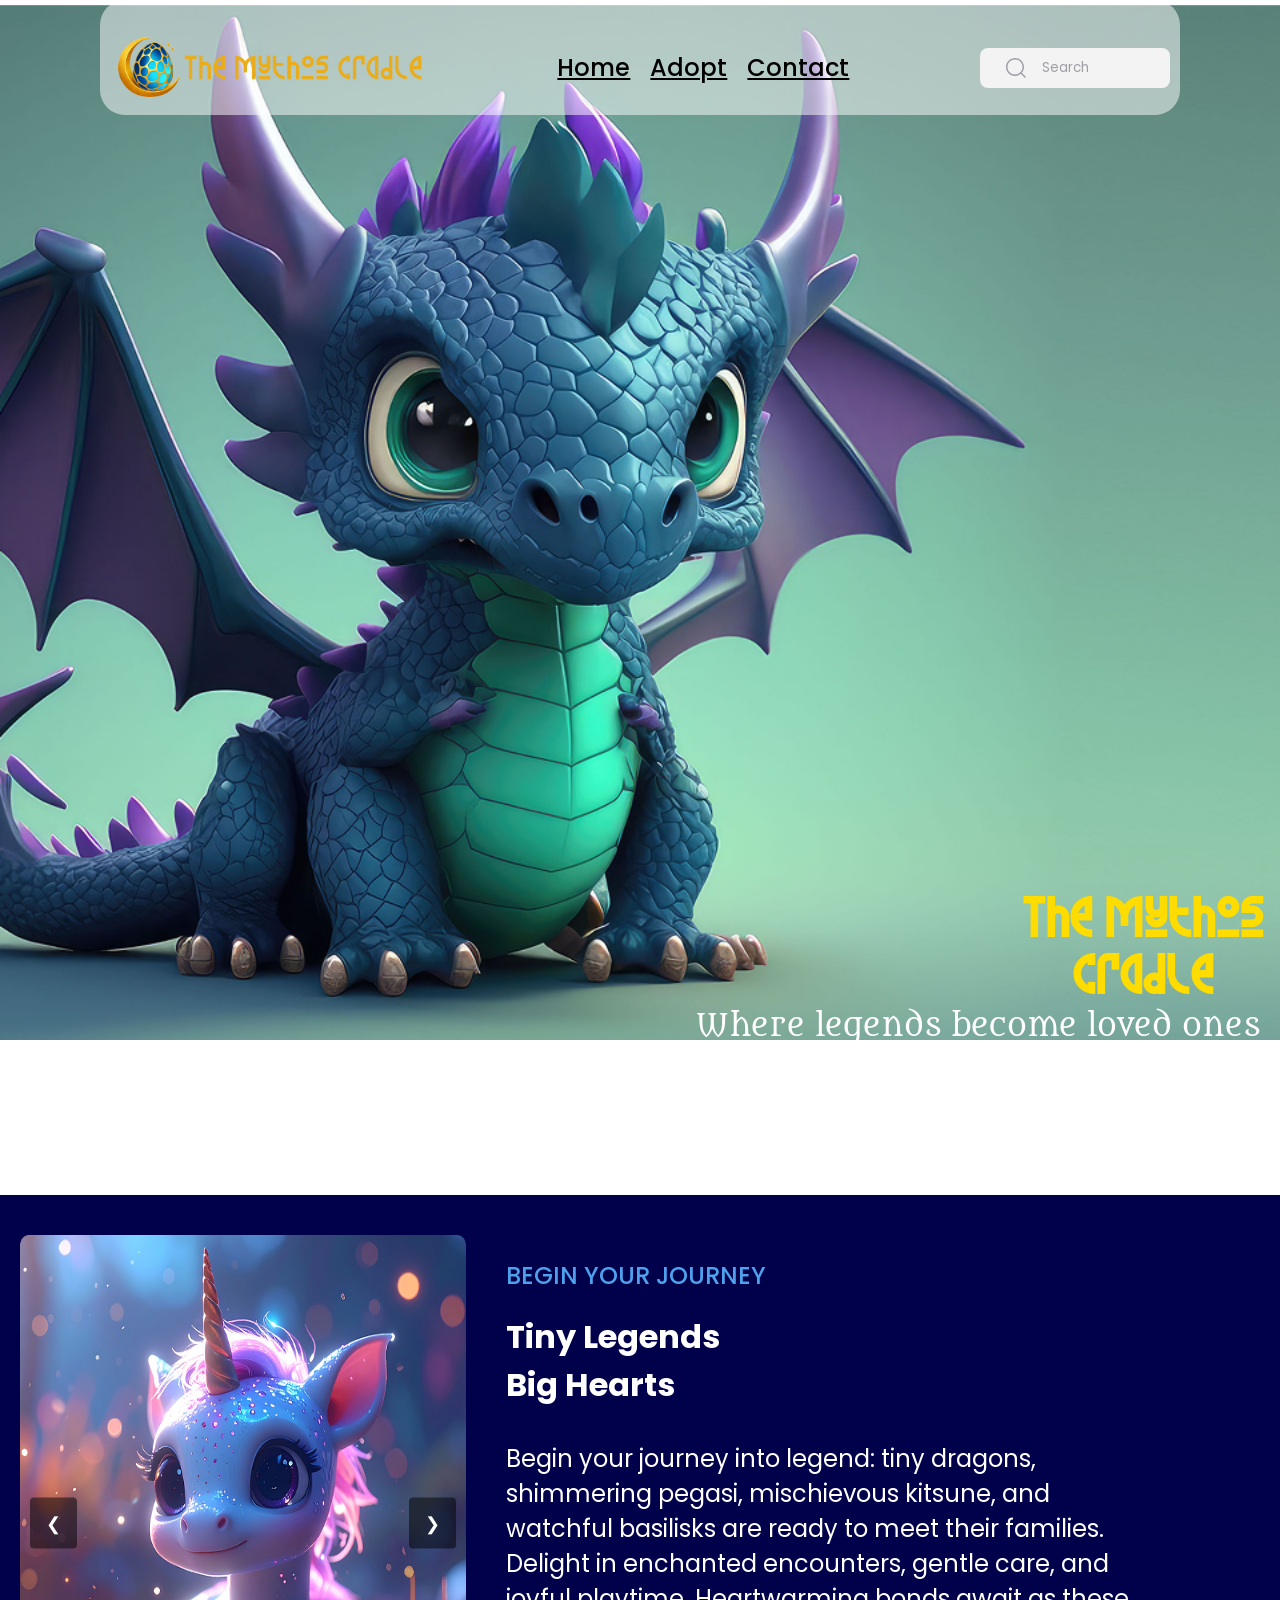
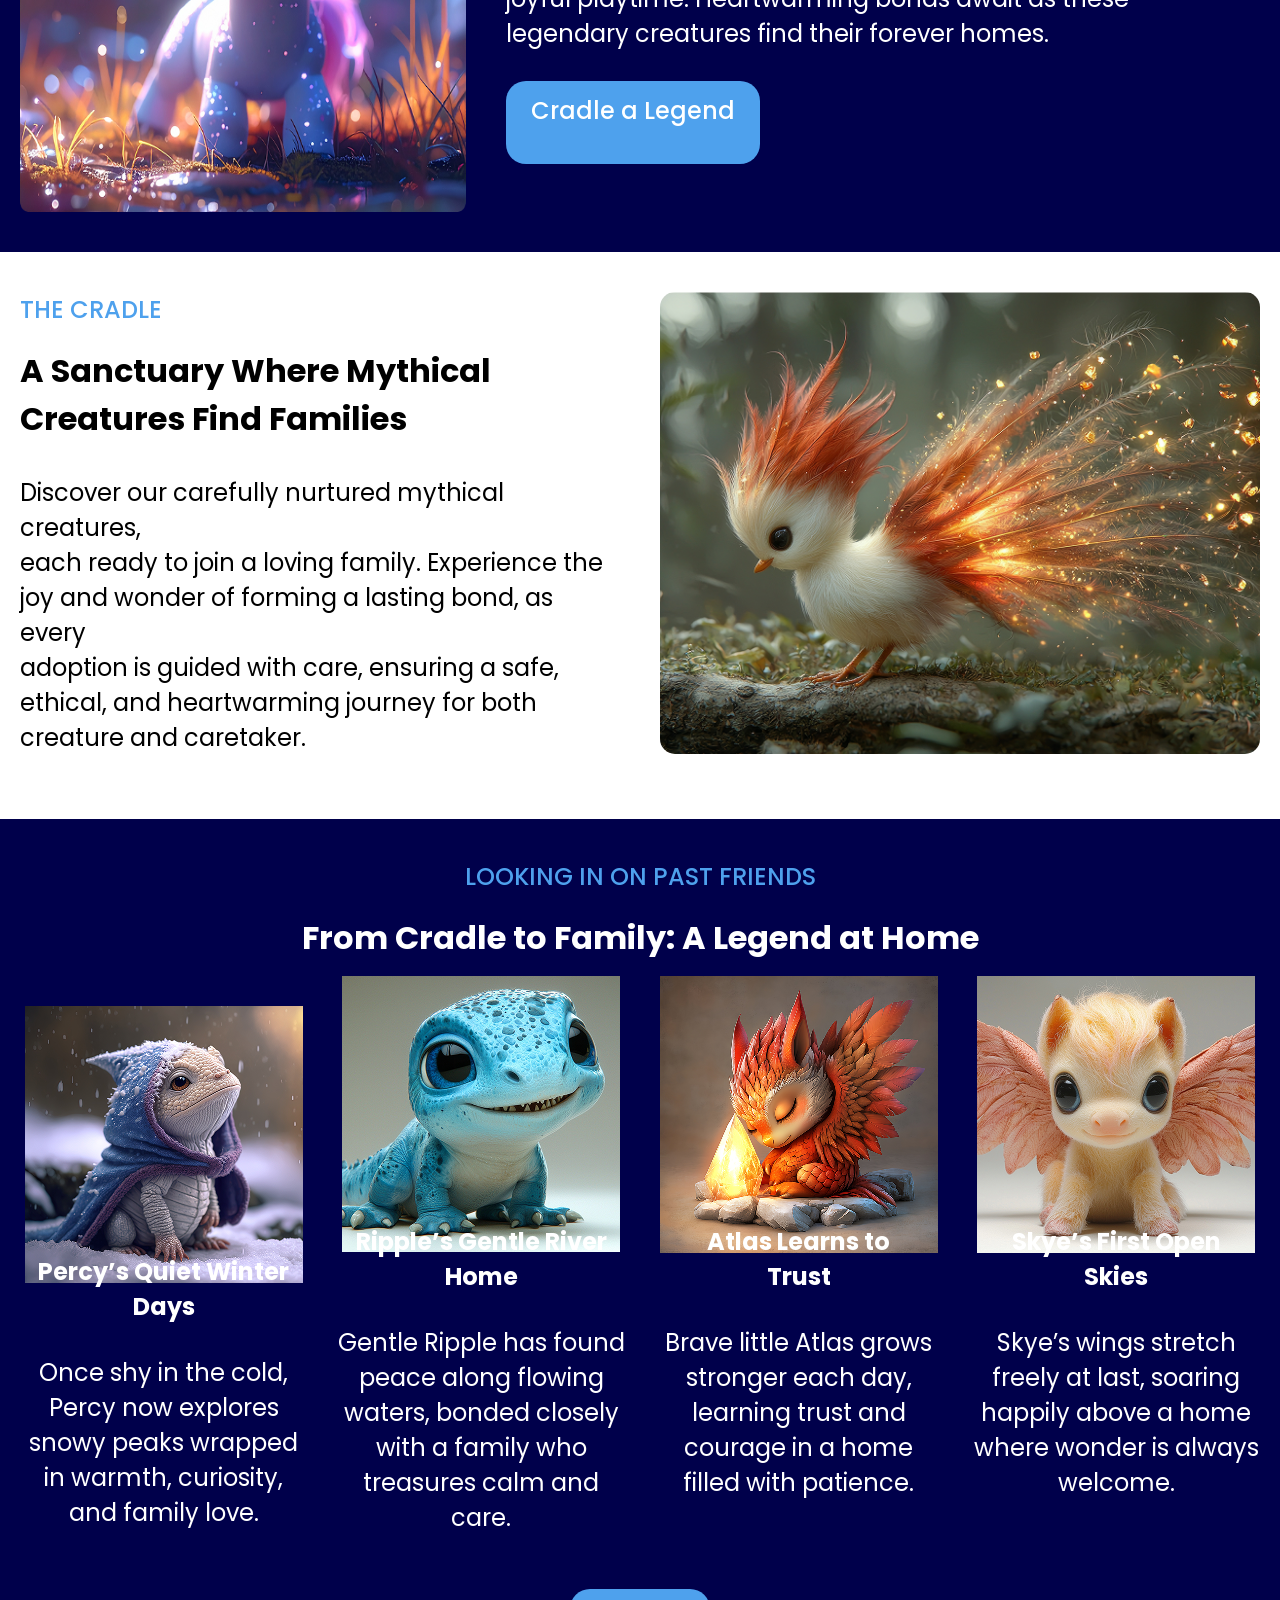
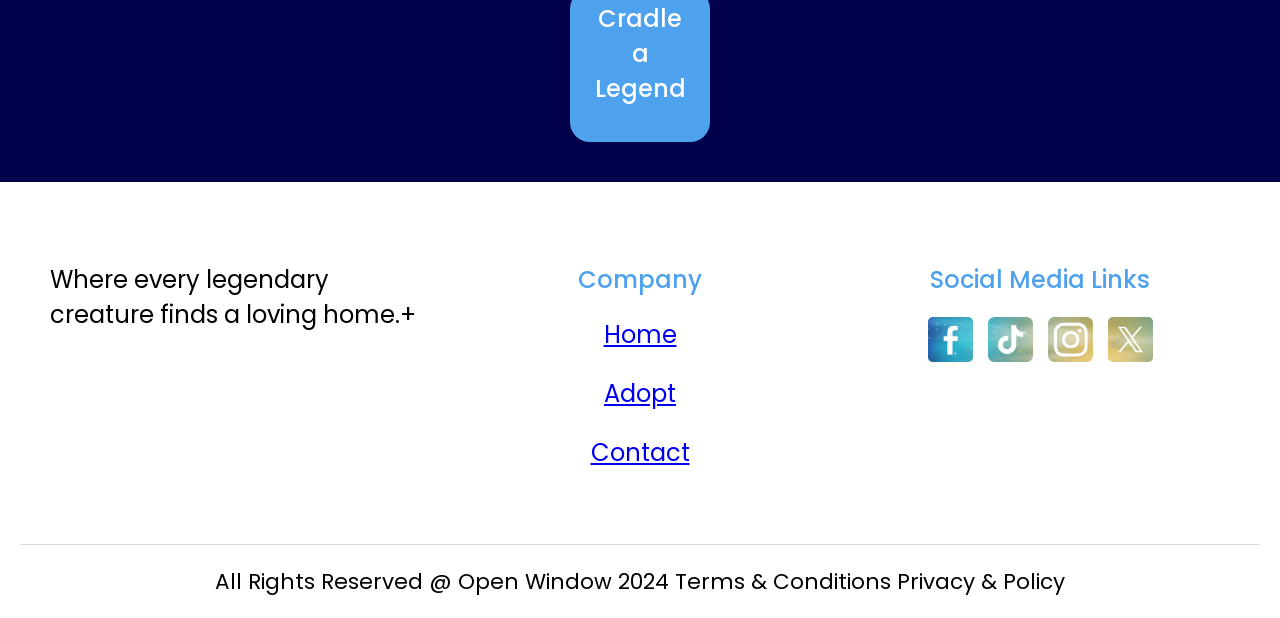
<file: index.html>
<!DOCTYPE html>
<html lang="en">
<head>
    <meta charset="UTF-8">
    <meta http-equiv="X-UA-Compatible" content="IE=edge">
    <meta name="viewport" content="width=device-width, initial-scale=1.0">
    <meta name="keywords" content="template initial setup,html, css, links, futureUse">
    <meta name="author" content=" Calvin Wiid 261004">
    <link rel="preconnect" href="https://fonts.googleapis.com">
    <link rel="preconnect" href="https://fonts.gstatic.com" crossorigin>
    <link href="https://fonts.googleapis.com/css2?family=Metamorphous&family=Montserrat:ital,wght@0,100..900;1,100..900&family=Poppins:ital,wght@0,100..900;1,100..900&display=swap" rel="stylesheet">
    <title>Mythos Cradle</title>
    <link rel="stylesheet" href="css/main.css">
    <script src="js/script.js" defer></script>
</head>
<body class="home">

<nav class="navbar">
    <div class="logo">
        <img src="../assest/img/logo.png" alt="Mythos Cradle Logo">
    </div>

    <div class="navLinks">
        <a href="#">Home</a> 
        <a href="../pages/adopt.html">Adopt</a> 
        <a href="../pages/contact.html">Contact</a> 
    </div>

<div class="searchInput">
  <svg class="icon" aria-hidden="true" viewBox="0 0 24 24"><g><path d="M21.53 20.47l-3.66-3.66C19.195 15.24 20 13.214 20 11c0-4.97-4.03-9-9-9s-9 4.03-9 9 4.03 9 9 9c2.215 0 4.24-.804 5.808-2.13l3.66 3.66c.147.146.34.22.53.22s.385-.073.53-.22c.295-.293.295-.767.002-1.06zM3.5 11c0-4.135 3.365-7.5 7.5-7.5s7.5 3.365 7.5 7.5-3.365 7.5-7.5 7.5-7.5-3.365-7.5-7.5z"></path></g></svg>
  <input placeholder="Search" type="search" class="input">
  </div>

</nav>

<section class="hero">
    <h1>The Mythos <br> Cradle</h1>
    <p class="hero-subtitle">Where legends become loved ones</p>
</section>

<section class="intro-container">
    <div class="intro-text">
        <h2>BEGIN YOUR JOURNEY</h2>
        <h3>Tiny Legends <br> Big Hearts</h3>
        <p>
            Begin your journey into legend: tiny dragons, <br>
            shimmering pegasi, mischievous kitsune, and <br>
            watchful basilisks are ready to meet their families. <br>
            Delight in enchanted encounters, gentle care, and <br>
            joyful playtime. Heartwarming bonds await as these <br>
            legendary creatures find their forever homes. <br>
        <div class="cta1">
        <p>Cradle a Legend</p>
    </div>
        </p>
    </div>

<div class="slider-container">
    <div class="intro-image" id="sliderTrack2">
        <img src="../assest/img/imageSlider1.png" alt="Slide 1">
        <img src="../assest/img/adopt6.png" alt="Slide 2">
        <img src="../assest/img/adopt5.png" alt="Slide 3">
        <img src="../assest/img/adopt4.png" alt="Slide 4">
    </div>

    <button type="button" class="slider-btn prev-btn" id="prevSlideBtn2">&#10094;</button>
    <button type="button" class="slider-btn next-btn" id="nextSlideBtn2">&#10095;</button>
</div>


</section>

<section class="section3"> 
    <div class="section3-image">
        <img src="../assest/img/homeImg1.png">
    </div>

    <div class="section3-text">
        <h2>THE CRADLE</h2>
        <h3>A Sanctuary Where Mythical Creatures Find Families</h3>

        <p>
            Discover our carefully nurtured mythical creatures,<br>
            each ready to join a loving family. Experience the <br>
            joy and wonder of forming a lasting bond, as every <br>
            adoption is guided with care, ensuring a safe, <br>
            ethical, and heartwarming journey for both <br>
            creature and caretaker. <br>
        </p>
    </div>
</section>


<section class="section4">  
   <div class ="headings">
    <h2>LOOKING IN ON PAST FRIENDS</h2>
    <h3>From Cradle to Family: A Legend at Home</h3>
</div>
    <div class="stories">

        <div class="story1">
            <h4>Percy’s Quiet Winter<br> Days</h4>
            <p>
                Once shy in the cold, Percy now explores snowy peaks wrapped in warmth, curiosity, and family love.
            </p>
        </div>

        <div class="story2">
            <h4>Ripple’s Gentle River<br>Home</h4>
            <p>
                Gentle Ripple has found peace along flowing waters, bonded closely with a family who treasures calm and care.
            </p>
        </div>

        <div class="story3">
            <h4>Atlas Learns to<br> Trust</h4>
            <p>
                Brave little Atlas grows stronger each day, learning trust and courage in a home filled with patience.
            </p>
        </div>

        <div class="story4">
            <h4>Skye’s First Open<br> Skies</h4>
            <p>
                Skye’s wings stretch freely at last, soaring happily above a home where wonder is always welcome.
            </p>
        </div>

    </div>

    <div class="cta2">
        <p>Cradle a Legend</p>
    </div>

</section>
</body>
<footer class="footer">
    <div class="footer-container">
        <section class="footerC1">
            <p>Where every legendary creature finds a loving home.+</p>
        </section>

        <section class="footerC2">
            <h2>Company</h2>
                 <p>   <a href="#">Home</a> </p>
        <p><a href="../pages/adopt.html">Adopt</a> </p>
       <p> <a href="../pages/contact.html">Contact</a> </p>
        </section>

        <section class="footerC3">
            <h2>Social Media Links</h2>
            <div class="social-icons">
                <a href="https://www.google.com/url?sa=t&rct=j&q=&esrc=s&source=web&cd=&cad=rja&uact=8&ved=2ahUKEwj7zLjixsCTAxUtV0EAHUNqKuQQFnoECB8QAQ&url=https%3A%2F%2Fwww.facebook.com%2Ftheopenwindow%2F&usg=AOvVaw3ZHX65EgNZG8uGq1_rlSpH&opi=89978449"><img src="../assest/img/sm1.png" alt="Facebook"></a>
                <a href="https://www.google.com/url?sa=t&rct=j&q=&esrc=s&source=web&cd=&cad=rja&uact=8&ved=2ahUKEwjxtYHWxsCTAxW4Z0EAHVcXC6QQFnoECBsQAQ&url=https%3A%2F%2Fwww.tiktok.com%2F%40open_window_&usg=AOvVaw04WBbBKV92H73q1R-Ymcsw&opi=89978449"><img src="../assest/img/sm2.png" alt="tiktok"></a>
                <a href="https://www.google.com/url?sa=t&rct=j&q=&esrc=s&source=web&cd=&cad=rja&uact=8&ved=2ahUKEwiv_aTrxsCTAxUVd0EAHdnHGK4QFnoECBcQAQ&url=https%3A%2F%2Fwww.instagram.com%2Fopenwindowinstitute%2F&usg=AOvVaw0XGSce28WkagAluR6TRkfs&opi=89978449"><img src="../assest/img/sm3.png" alt="instagram"></a>
                <a href="https://www.google.com/url?sa=t&rct=j&q=&esrc=s&source=web&cd=&cad=rja&uact=8&ved=2ahUKEwiHj5PzxsCTAxUAWEEAHVlCDFMQFnoECBwQAQ&url=https%3A%2F%2Fx.com%2Fopen_window_&usg=AOvVaw194czKv9iVuaEPunbYTTrq&opi=89978449"><img src="../assest/img/sm4.png" alt="x"></a>
            </div>
        </section>
    </div>

    <div class="footer-bottom">
        <p>All Rights Reserved @ Open Window 2024
        Terms & Conditions
        Privacy & Policy</p>
    </div>
</footer>


</html>
</file>
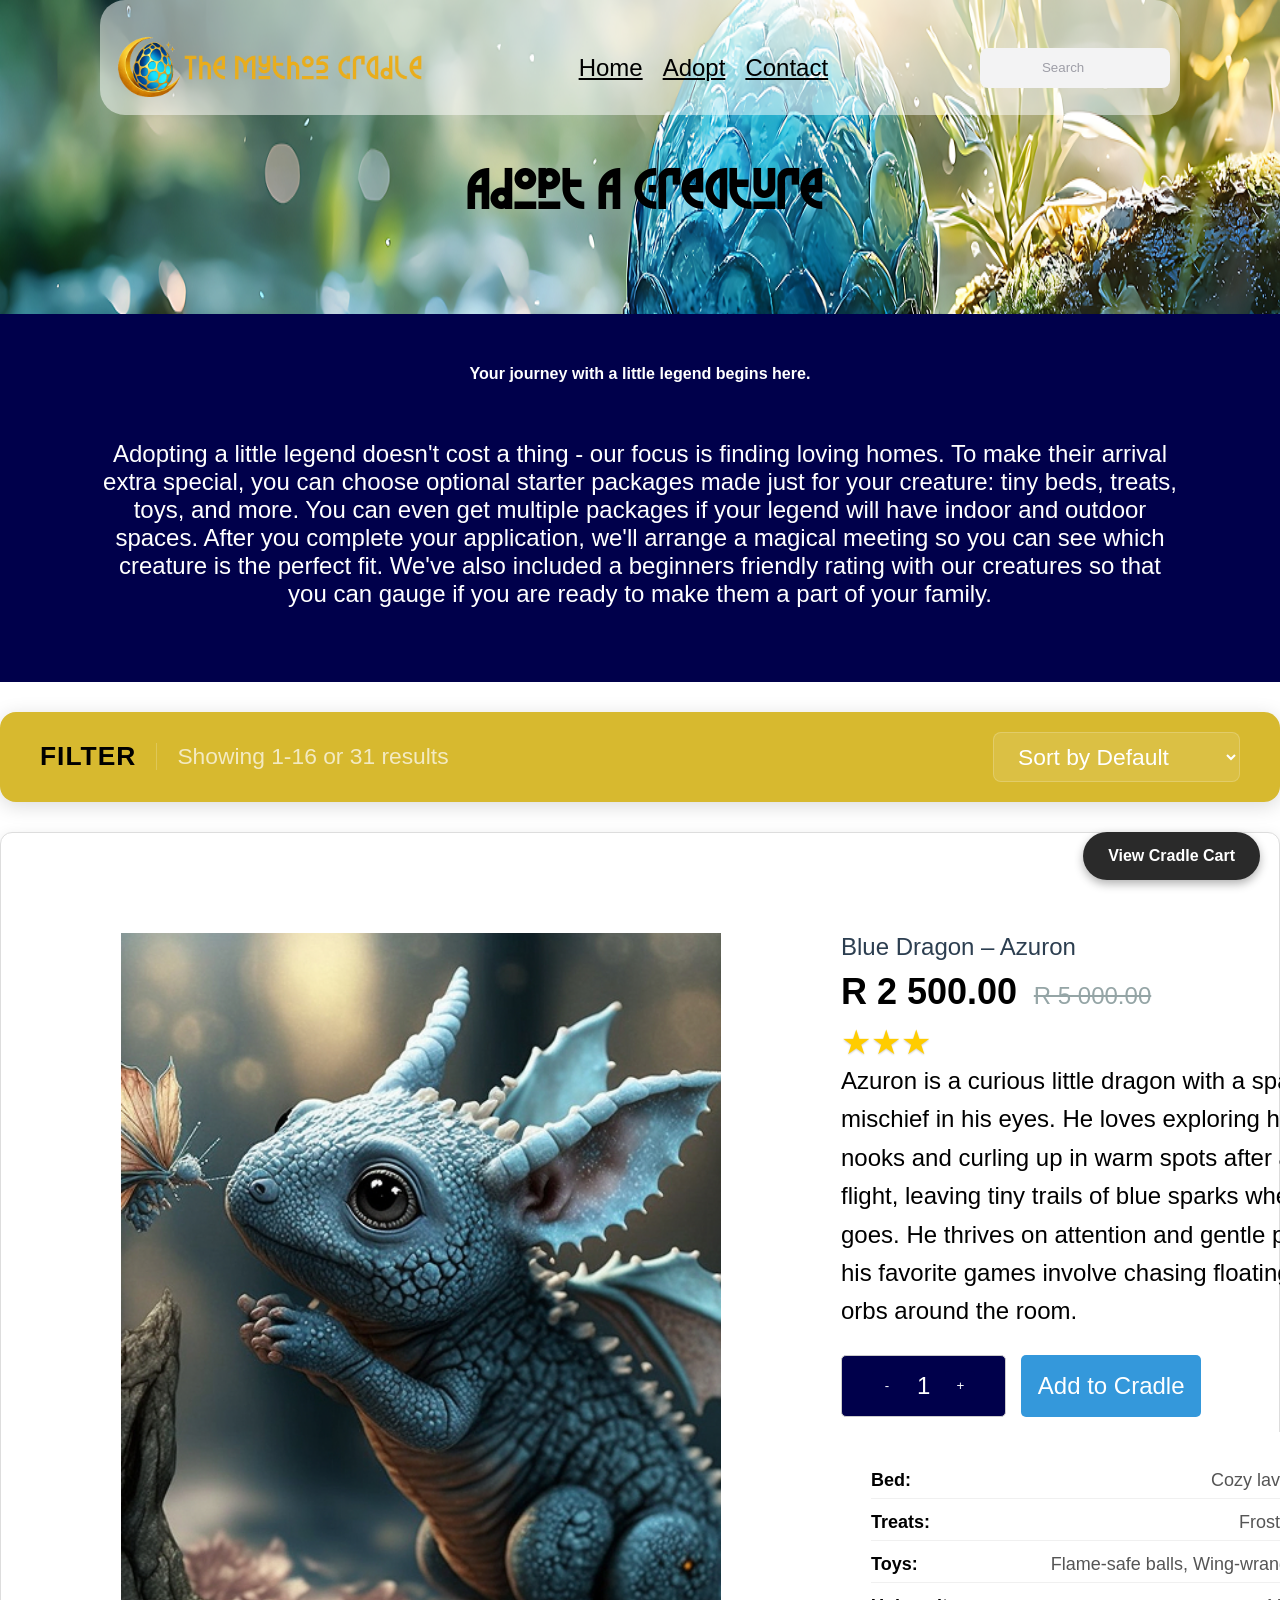
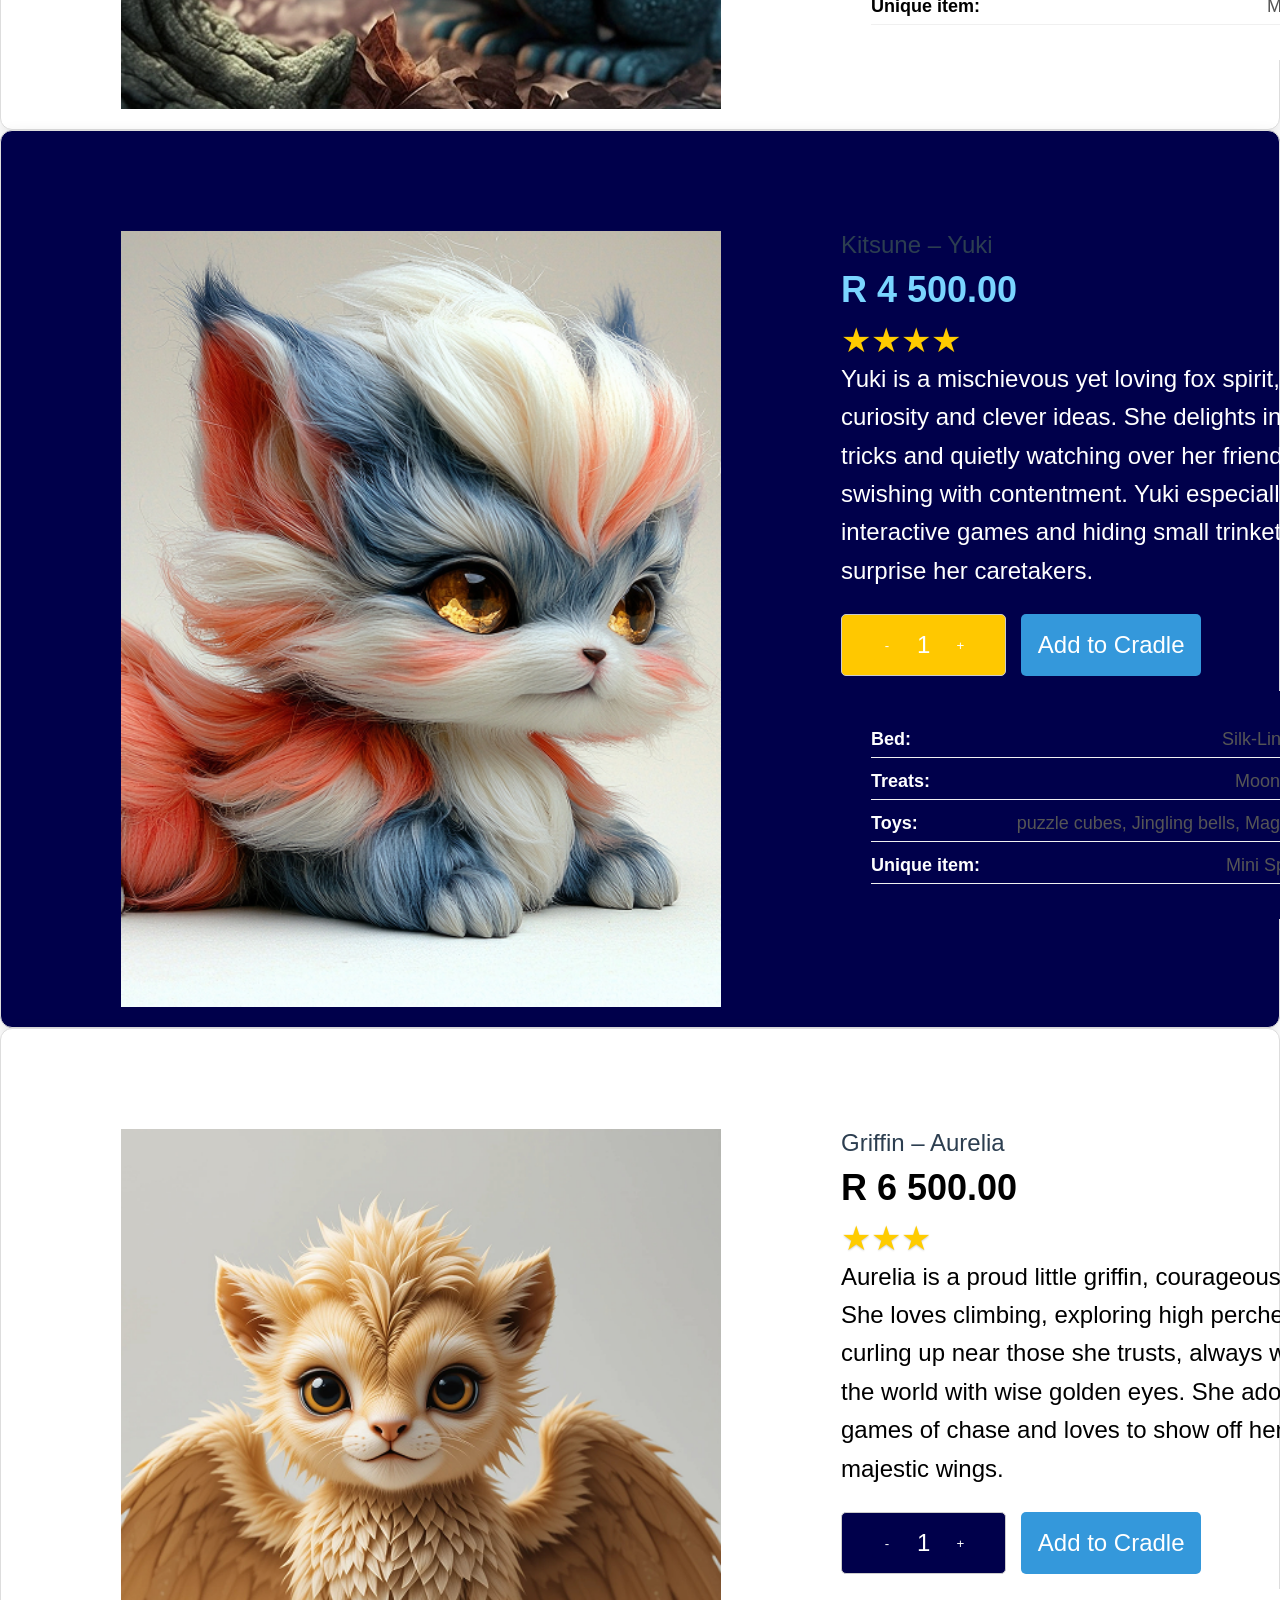
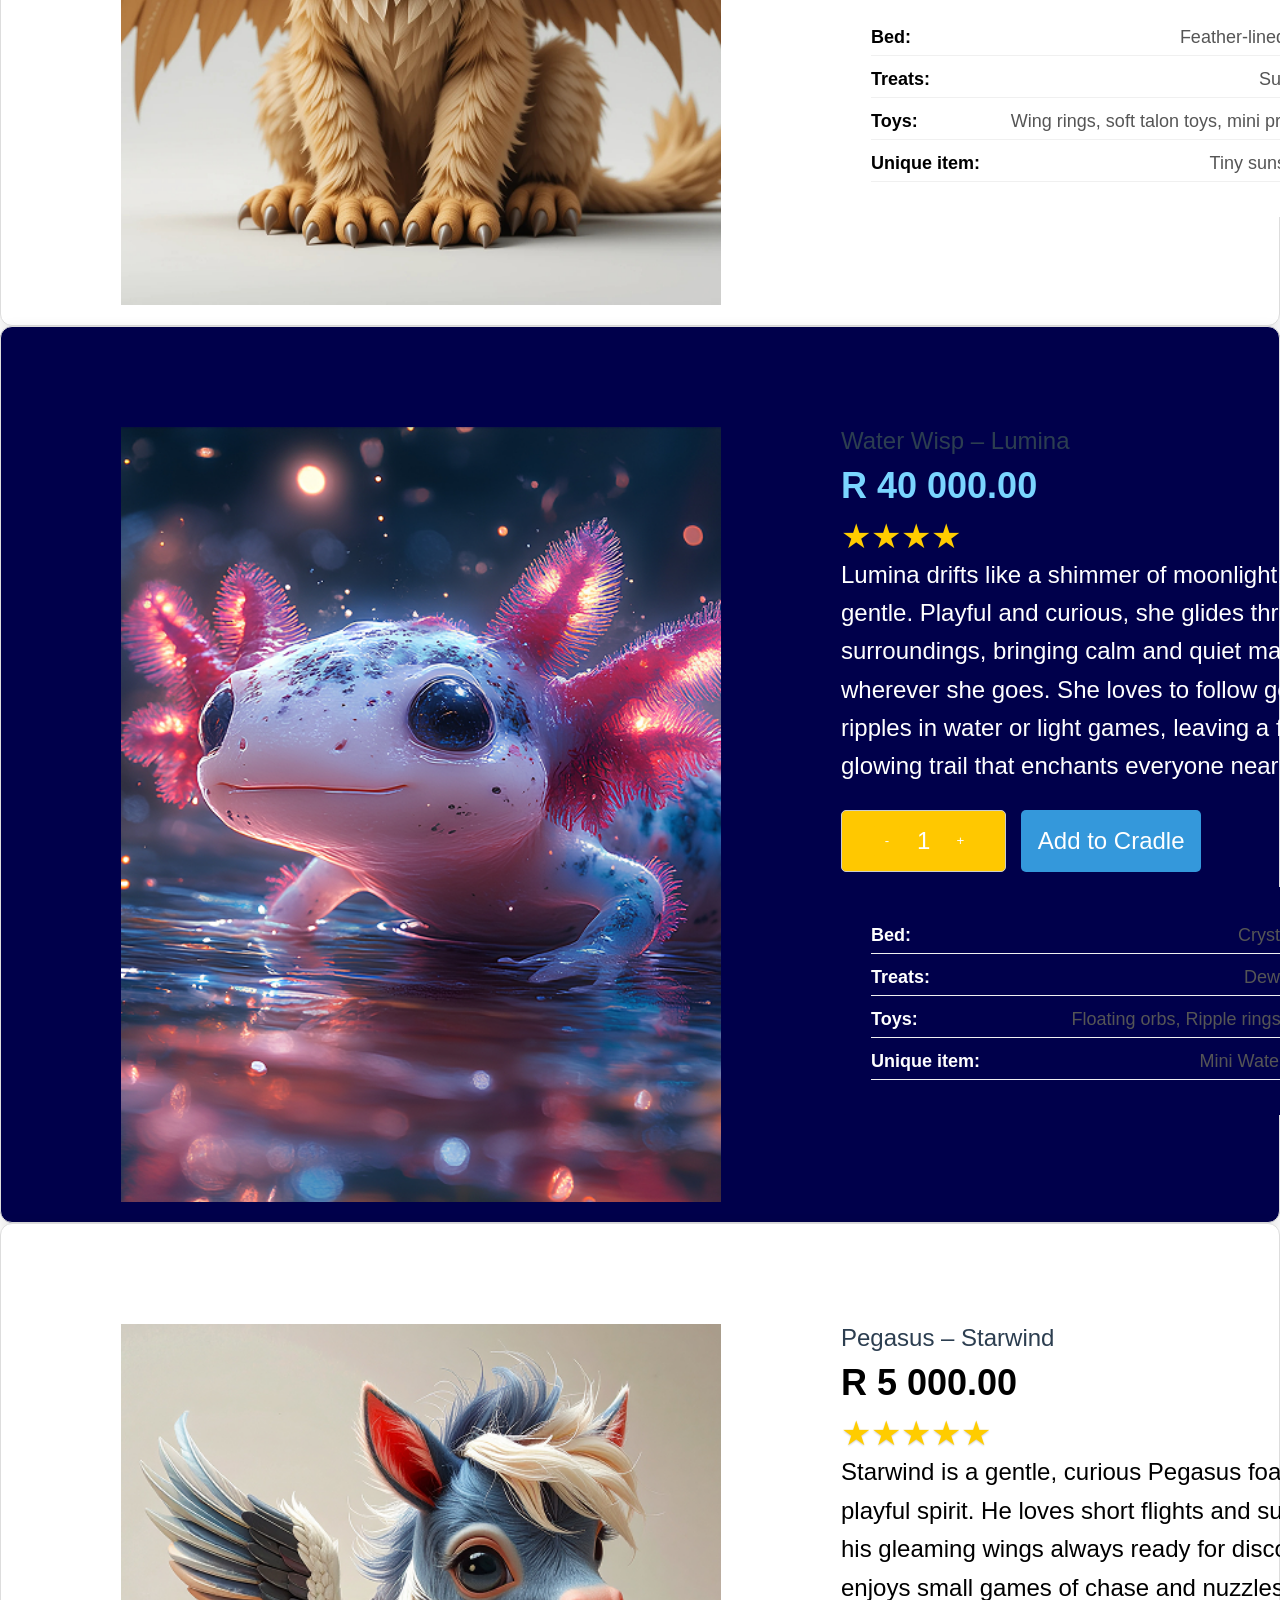
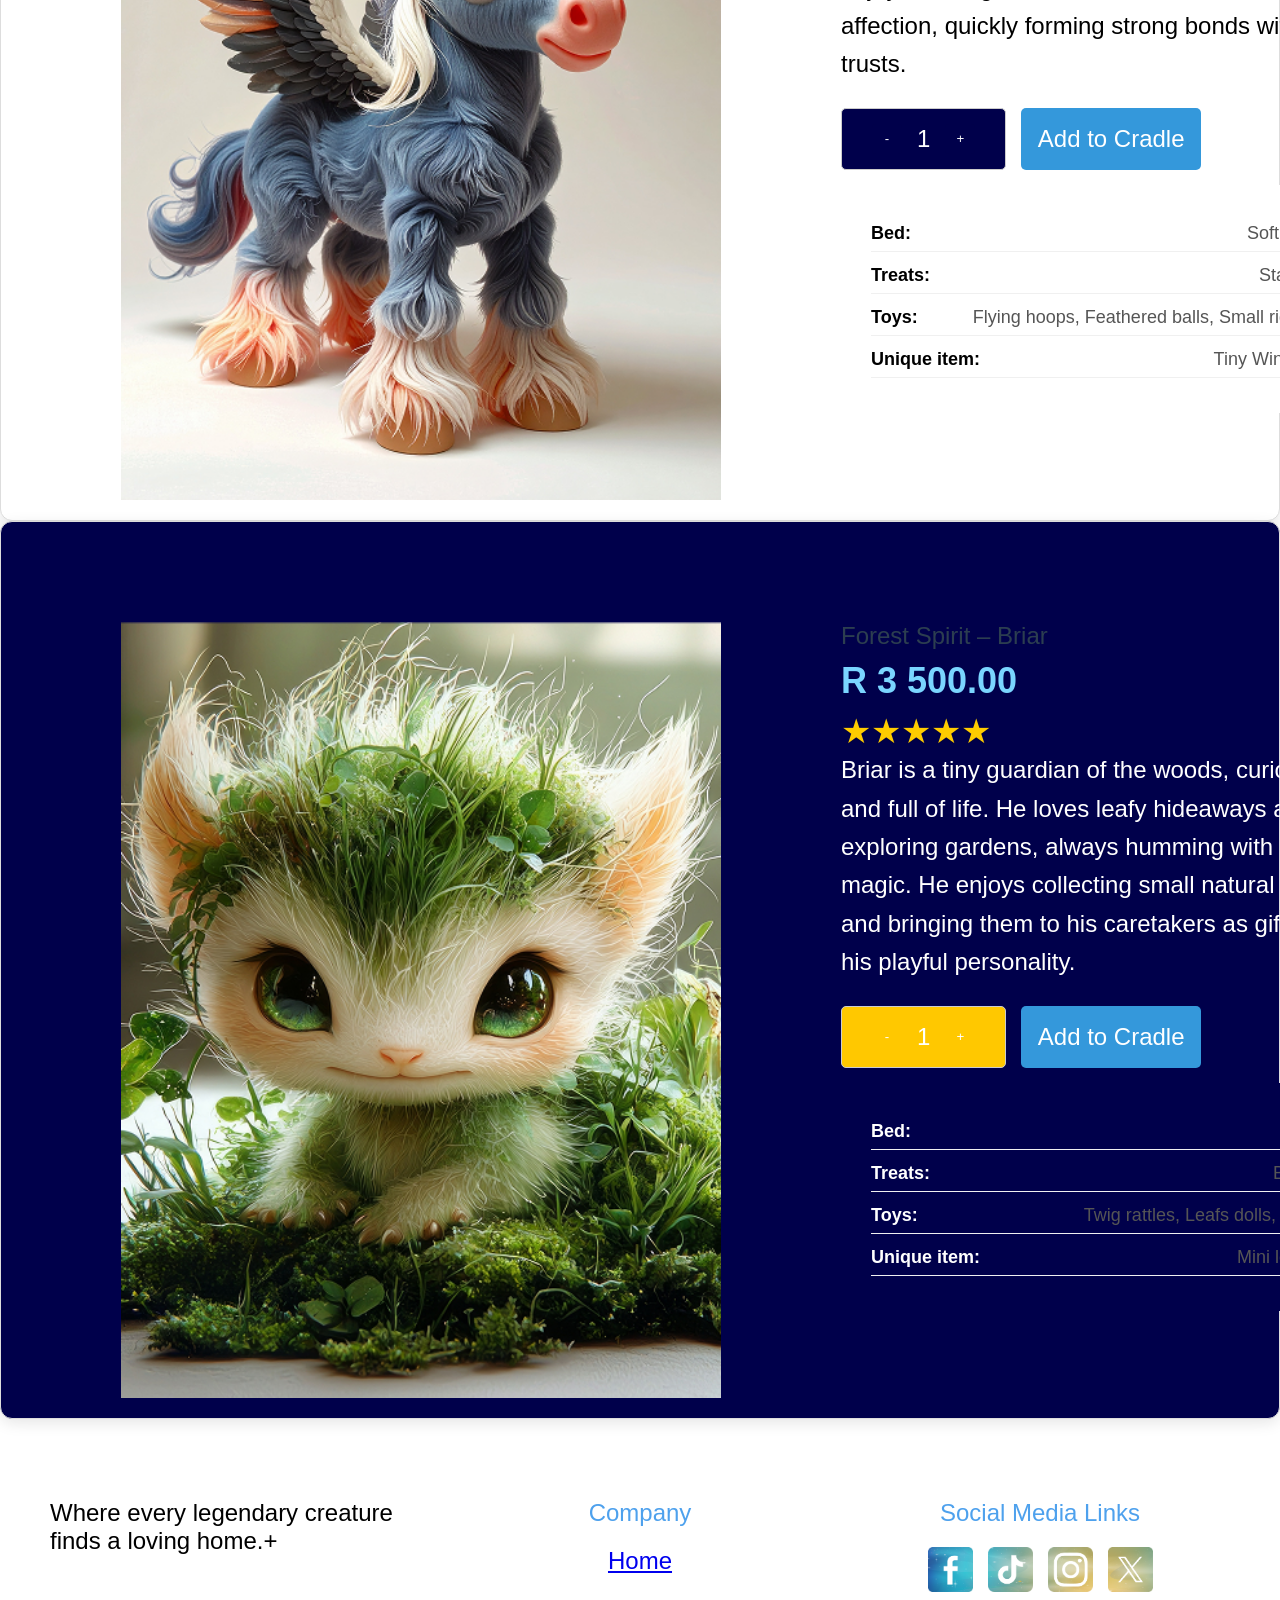
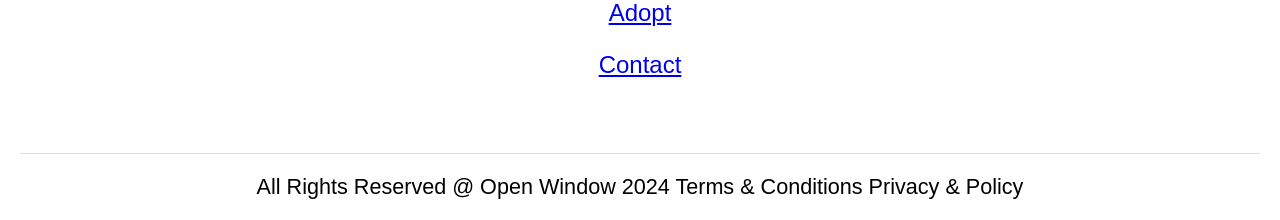
<file: pages/adopt.html>
<!DOCTYPE html>
<html lang="en">
<head>
    <meta charset="UTF-8">
    <meta http-equiv="X-UA-Compatible" content="IE=edge">
    <meta name="viewport" content="width=device-width, initial-scale=1.0">
    <meta name="keywords" content="template initial setup,html, css, links, futureUse">
    <meta name="author" content=" Calvin Wiid 261004">
    <title>Adopt - Mythos Cradle</title>
    <link rel="stylesheet" href="../css/main.css">
    <script src="../js/script.js" defer></script>
</head>
<div class="filter-left"> 
</div>


<!DOCTYPE html>
<html lang="en">
<head>
    <meta charset="UTF-8">
    <title>Adopt a Creature - Mythos Cradle</title>
</head>

<body class="adopt">

<nav class="navbar">
    <div class="logo">
        <img src="../assest/img/logo.png" alt="Mythos Cradle Logo">
    </div>

    <div class="navLinks">
        <a href="/index.html">Home</a> 
        <a href="#">Adopt</a> 
        <a href="/pages/contact.html">Contact</a> 
    </div>
    <div class="searchInput">
        <input placeholder="Search" type="search" class="input">
    </div> 
</nav>

<section class="adoptHero">
    <h1>Adopt A creature</h1>
</section>

<section class="adoptIntro">
    <h6>Your journey with a little legend begins here.</h6>
    <p>Adopting a little legend doesn't cost a thing - our focus is finding loving homes. To make their arrival extra special, you can choose optional starter packages made just for your creature: tiny beds, treats, toys, and more. You can even get multiple packages if your legend will have indoor and outdoor spaces. After you complete your application, we'll arrange a magical meeting so you can see which creature is the perfect fit. We've also included a beginners friendly rating with our creatures so that you can gauge if you are ready to make them a part of your family.</p>
</section>
            
<header class="filter-bar">
    <div class="filter-left"> 
        <p>Filter</p>
        <p>Showing 1-16 or 31 results</p>
    </div>
    <div class="filter-right">
        <select class="sort-select">
            <option>Sort by Default</option> 
            <option>Price: Low to High</option>
            <option>Price: High to Low</option>
        </select>
    </div>
</header>

<section class="productCard1">
    <div class="card-body">
        <div class="image-section">
            <img src="../assest/img/adopt1.png" alt="Azuron the Blue Dragon">
        </div>

        <div class="details-section">
            <div class="card-header">
                <h2>Blue Dragon – Azuron</h2>
                <div class="price-container">
                    <span class="currentPrice1">R 2 500.00</span>
                    <span class="old-price">R 5 000.00</span>
                </div>
                <div class="rating-stars">★★★</div>
            </div>

            <p class="description">
                Azuron is a curious little dragon with a spark of mischief in his eyes. He loves exploring hidden nooks and curling up in warm spots after a playful flight, leaving tiny trails of blue sparks wherever he goes. He thrives on attention and gentle play, and his favorite games involve chasing floating spark orbs around the room.
            </p>

            <div class="purchase-actions">
                <div class="quantitySelector1">
                    <button>-</button>
                    <span>1</span>
                    <button>+</button>
                </div>

                <button class="add-to-cradle">Add to Cradle</button>
            </div>

            <div class="specTable1">
                <div class="spec-row">
                    <span class="spec-label">Bed:</span>
                    <span class="spec-value">Cozy lava-foam bed</span>
                </div>
                <div class="spec-row">
                    <span class="spec-label">Treats:</span>
                    <span class="spec-value">Frostberry treats</span>
                </div>
                <div class="spec-row">
                    <span class="spec-label">Toys:</span>
                    <span class="spec-value">Flame-safe balls, Wing-wrangling hoops</span>
                </div>
                <div class="spec-row">
                    <span class="spec-label">Unique item:</span>
                    <span class="spec-value">Mini Fire Orb</span>
                </div>
            </div>
        </div>
    </div>
</section>

<section class="productCard2">
    <div class="card-body">
        <div class="image-section">
            <img src="../assest/img/adopt2.png" alt="Kitsune">
        </div>

        <div class="details-section">
            <div class="card-header">
                <h2>Kitsune – Yuki</h2>
                <div class="price-container">
                    <span class="currentPrice2">R 4 500.00</span>
                </div>
                <div class="rating-stars">★★★★</div>
            </div>

            <p class="description">
                Yuki is a mischievous yet loving fox spirit, full of curiosity and clever ideas. She delights in playful tricks and quietly watching over her friends, her tails swishing with contentment. Yuki especially enjoys interactive games and hiding small trinkets to surprise her caretakers.
            </p>

            <div class="purchase-actions">
                <div class="quantitySelector2">
                    <button>-</button>
                    <span>1</span>
                    <button>+</button>
                </div>

                <button class="add-to-cradle">Add to Cradle</button>
            </div>

            <div class="specTable2">
                <div class="spec-row">
                    <span class="spec-label">Bed:</span>
                    <span class="spec-value">Silk-Lined den bed</span>
                </div>
                <div class="spec-row">
                    <span class="spec-label">Treats:</span>
                    <span class="spec-value">Moonfruit snacks</span>
                </div>
                <div class="spec-row">
                    <span class="spec-label">Toys:</span>
                    <span class="spec-value">puzzle cubes, Jingling bells, Magical ribbons</span>
                </div>
                <div class="spec-row">
                    <span class="spec-label">Unique item:</span>
                    <span class="spec-value">Mini Spirit Lantern</span>
                </div>
            </div>
        </div>
    </div>
</section>

<section class="productCard1">
    <div class="card-body">
        <div class="image-section">
            <img src="../assest/img/adopt3.png" alt="Griffin">
        </div>

        <div class="details-section">
            <div class="card-header">
                <h2>Griffin – Aurelia</h2>
                <div class="price-container">
                    <span class="currentPrice1">R 6 500.00</span>
                </div>
                <div class="rating-stars">★★★</div>
            </div>

            <p class="description">
                Aurelia is a proud little griffin, courageous yet gentle. She loves climbing, exploring high perches, and curling up near those she trusts, always watching the world with wise golden eyes. She adores gentle games of chase and loves to show off her tiny but majestic wings.
            </p>

            <div class="purchase-actions">
                <div class="quantitySelector1">
                    <button>-</button>
                    <span>1</span>
                    <button>+</button>
                </div>

                <button class="add-to-cradle">Add to Cradle</button>
            </div>

            <div class="specTable1">
                <div class="spec-row">
                    <span class="spec-label">Bed:</span>
                    <span class="spec-value">Feather-lined perch bed</span>
                </div>
                <div class="spec-row">
                    <span class="spec-label">Treats:</span>
                    <span class="spec-value">Sunfruit treats</span>
                </div>
                <div class="spec-row">
                    <span class="spec-label">Toys:</span>
                    <span class="spec-value">Wing rings, soft talon toys, mini prey plushies</span>
                </div>
                <div class="spec-row">
                    <span class="spec-label">Unique item:</span>
                    <span class="spec-value">Tiny sunstone perch</span>
                </div>
            </div>
        </div>
    </div>
</section>

<section class="productCard2">
    <div class="card-body">
        <div class="image-section">
            <img src="../assest/img/adopt4.png" alt="Water Wisp">
        </div>

        <div class="details-section">
            <div class="card-header">
                <h2>Water Wisp – Lumina</h2>
                <div class="price-container">
                    <span class="currentPrice2">R 40 000.00</span>
                </div>
                <div class="rating-stars">★★★★</div>
            </div>

            <p class="description">
                Lumina drifts like a shimmer of moonlight, soft and gentle. Playful and curious, she glides through her surroundings, bringing calm and quiet magic wherever she goes. She loves to follow gentle ripples in water or light games, leaving a faint glowing trail that enchants everyone nearby. 
            </p>

            <div class="purchase-actions">
                <div class="quantitySelector2">
                    <button>-</button>
                    <span>1</span>
                    <button>+</button>
                </div>

                <button class="add-to-cradle">Add to Cradle</button>
            </div>

            <div class="specTable2">
                <div class="spec-row">
                    <span class="spec-label">Bed:</span>
                    <span class="spec-value">Crystal bowl bed</span>
                </div>
                <div class="spec-row">
                    <span class="spec-label">Treats:</span>
                    <span class="spec-value">Dewdrop nectar</span>
                </div>
                <div class="spec-row">
                    <span class="spec-label">Toys:</span>
                    <span class="spec-value">Floating orbs, Ripple rings, Water bell</span>
                </div>
                <div class="spec-row">
                    <span class="spec-label">Unique item:</span>
                    <span class="spec-value">Mini Waterfall Sphere</span>
                </div>
            </div>
        </div>
    </div>
</section>

<section class="productCard1">
    <div class="card-body">
        <div class="image-section">
            <img src="../assest/img/adopt5.png" alt="Pegasus">
        </div>

        <div class="details-section">
            <div class="card-header">
                <h2>Pegasus – Starwind</h2>
                <div class="price-container">
                    <span class="currentPrice1">R 5 000.00</span>
                </div>
                <div class="rating-stars">★★★★★</div>
            </div>

            <p class="description">
                Starwind is a gentle, curious Pegasus foal with a playful spirit. He loves short flights and sunny naps, his gleaming wings always ready for discovery. He enjoys small games of chase and nuzzles to show affection, quickly forming strong bonds with those he trusts.
            </p>

            <div class="purchase-actions">
                <div class="quantitySelector1">
                    <button>-</button>
                    <span>1</span>
                    <button>+</button>
                </div>

                <button class="add-to-cradle">Add to Cradle</button>
            </div>

            <div class="specTable1">
                <div class="spec-row">
                    <span class="spec-label">Bed:</span>
                    <span class="spec-value">Soft cloudy bed</span>
                </div>
                <div class="spec-row">
                    <span class="spec-label">Treats:</span>
                    <span class="spec-value">Starhay treats</span>
                </div>
                <div class="spec-row">
                    <span class="spec-label">Toys:</span>
                    <span class="spec-value">Flying hoops, Feathered balls, Small riding saddle</span>
                </div>
                <div class="spec-row">
                    <span class="spec-label">Unique item:</span>
                    <span class="spec-value">Tiny Wind Hoof Ball</span>
                </div>
            </div>
        </div>
    </div>
</section>

<section class="productCard2">
    <div class="card-body">
        <div class="image-section">
            <img src="../assest/img/adopt6.png" alt="Forest Spirit">
        </div>

        <div class="details-section">
            <div class="card-header">
                <h2>Forest Spirit – Briar</h2>
                <div class="price-container">
                    <span class="currentPrice2">R 3 500.00</span>
                </div>
                <div class="rating-stars">★★★★★</div>
            </div>

            <p class="description">
                Briar is a tiny guardian of the woods, curious, gentle, and full of life. He loves leafy hideaways and quietly exploring gardens, always humming with a touch of magic. He enjoys collecting small natural treasures and bringing them to his caretakers as gifts, showing his playful personality.
            </p>

            <div class="purchase-actions">
                <div class="quantitySelector2">
                    <button>-</button>
                    <span>1</span>
                    <button>+</button>
                </div>

                <button class="add-to-cradle">Add to Cradle</button>
            </div>

            <div class="specTable2">
                <div class="spec-row">
                    <span class="spec-label">Bed:</span>
                    <span class="spec-value">Mossy Bed</span>
                </div>
                <div class="spec-row">
                    <span class="spec-label">Treats:</span>
                    <span class="spec-value">Berry Treats</span>
                </div>
                <div class="spec-row">
                    <span class="spec-label">Toys:</span>
                    <span class="spec-value">Twig rattles, Leafs dolls, Acorn Balls</span>
                </div>
                <div class="spec-row">
                    <span class="spec-label">Unique item:</span>
                    <span class="spec-value">Mini leaf Hideout</span>
                </div>
            </div>
        </div>
    </div>
</section>

<button id="openCartModalBtn" style="position: fixed; bottom: 20px; right: 20px; z-index: 9999; background-color: #2a2a2a; color: white; border: none; border-radius: 50px; padding: 15px 25px; font-size: 16px; font-weight: bold; cursor: pointer; box-shadow: 0px 4px 10px rgba(0,0,0,0.3);">
    View Cradle Cart
</button>

<div id="petModal" style="display: none; position: fixed; top: 0; left: 0; width: 100vw; height: 100vh; background: #ffffff; z-index: 10000; font-family: sans-serif; box-sizing: border-box;">
    <div style="width: 100%; max-width: 800px; height: 100%; margin: 0 auto; padding: 40px 20px; display: flex; flex-direction: column; justify-content: space-between; box-sizing: border-box;">
        <div style="border-bottom: 2px solid #e4e4e7; padding-bottom: 20px; margin-bottom: 20px;">
            <h2 style="font-size: 32px; margin: 0 0 10px 0; color: #18181b;">Your Cradle Allocation</h2>
        </div>
        <div id="taskContainer" style="flex-grow: 1; overflow-y: auto; margin-bottom: 25px;"></div>
        <div style="border-top: 1px solid #e4e4e7; padding-top: 25px; display: flex; gap: 15px; justify-content: flex-end;">
            <button id="clearTasks" style="background: #dc3545; color: white; border: none; padding: 14px 28px; font-size: 16px; font-weight: 600; border-radius: 6px; cursor: pointer;">Clear All</button>
            <button id="continueSearchingBtn" style="background: #007bff; color: white; border: none; padding: 14px 28px; font-size: 16px; font-weight: 600; border-radius: 6px; cursor: pointer;">Close & Continue</button>
        </div>
    </div>
</div>

<footer class="footer">
    <div class="footer-container">
        <section class="footerC1">
            <p>Where every legendary creature finds a loving home.+</p>
        </section>

        <section class="footerC2">
            <h2>Company</h2>
            <p><a href="../index.html">Home</a></p>
            <p><a href="#">Adopt</a></p>
            <p><a href="pages/contact.html">Contact</a></p>
        </section>

        <section class="footerC3">
            <h2>Social Media Links</h2>
            <div class="social-icons">
                <a href="#"><img src="../assest/img/sm1.png" alt="Facebook"></a>
                <a href="#"><img src="../assest/img/sm2.png" alt="tiktok"></a>
                <a href="#"><img src="../assest/img/sm3.png" alt="instagram"></a>
                <a href="#"><img src="../assest/img/sm4.png" alt="x"></a>
            </div>
        </section>
    </div>

    <div class="footer-bottom">
        <p>All Rights Reserved @ Open Window 2024 Terms & Conditions Privacy & Policy</p>
    </div>
</footer>

</body>
</html>
</file>
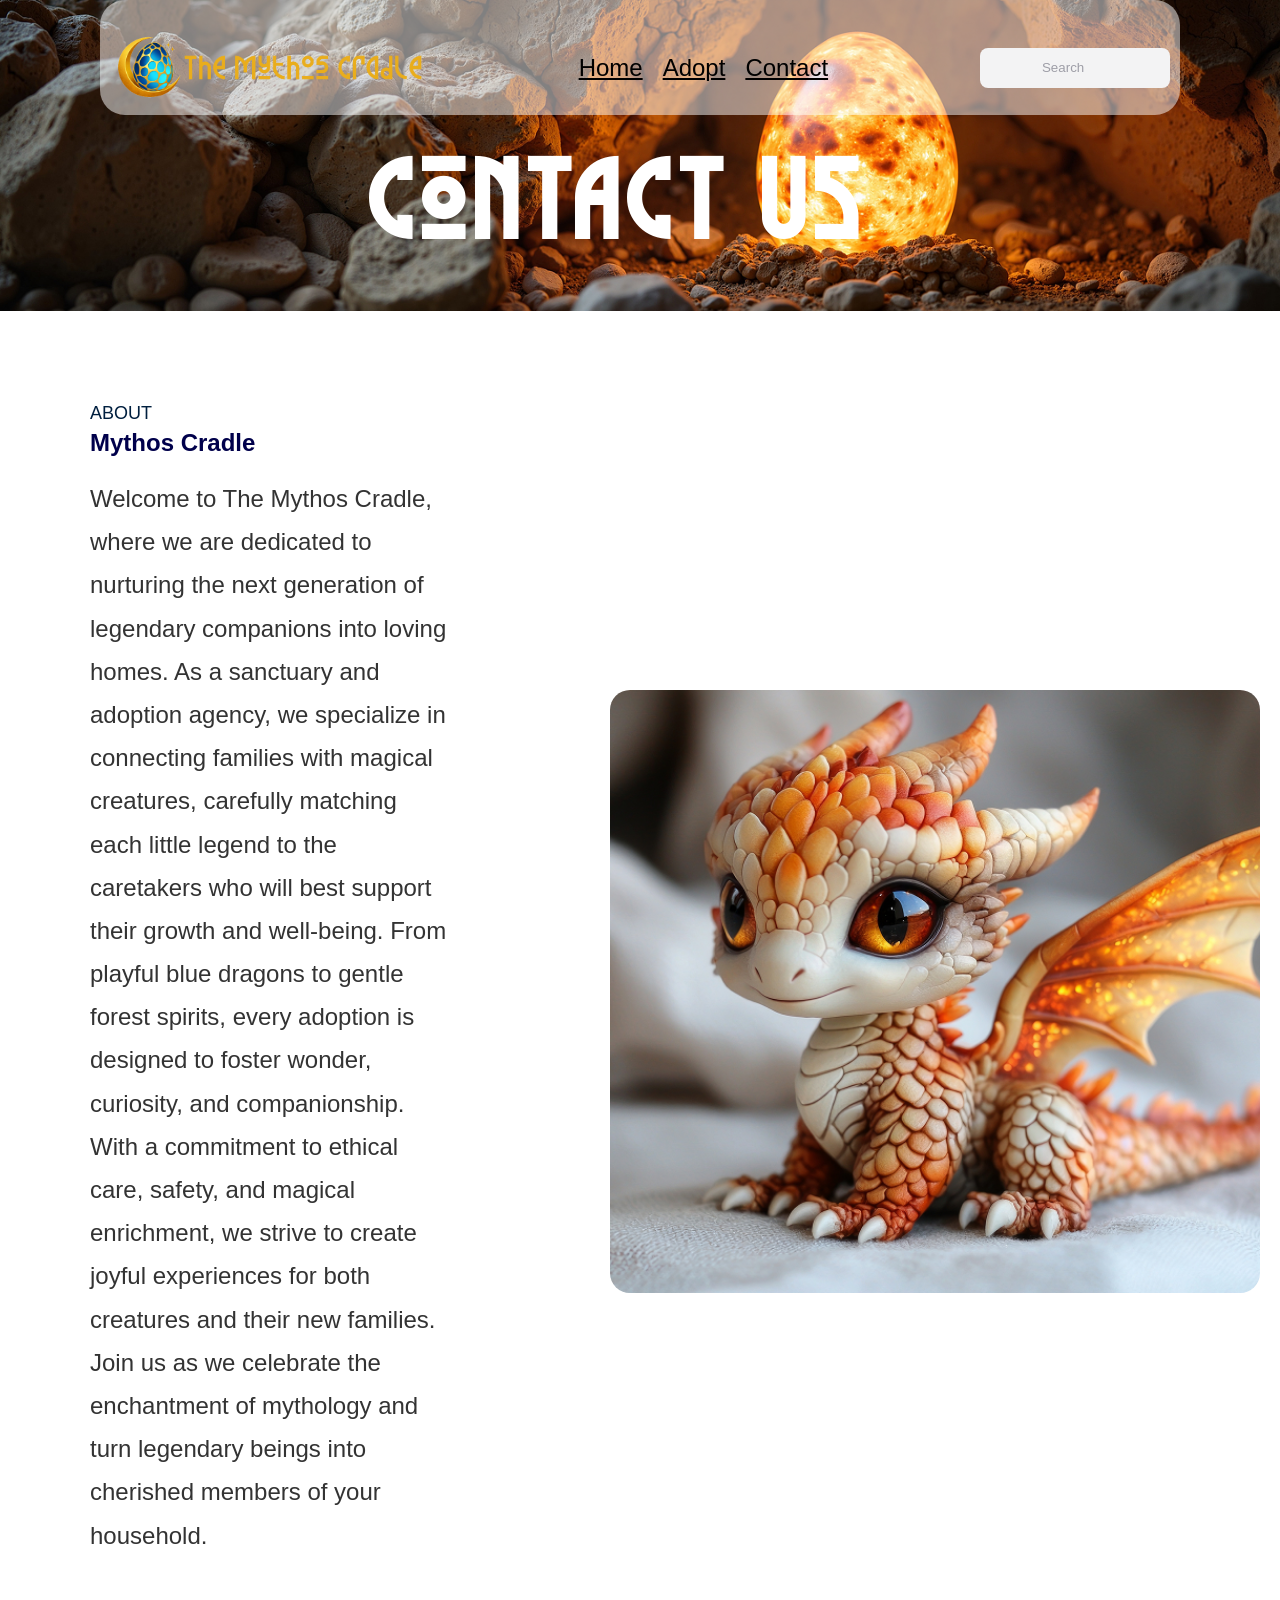
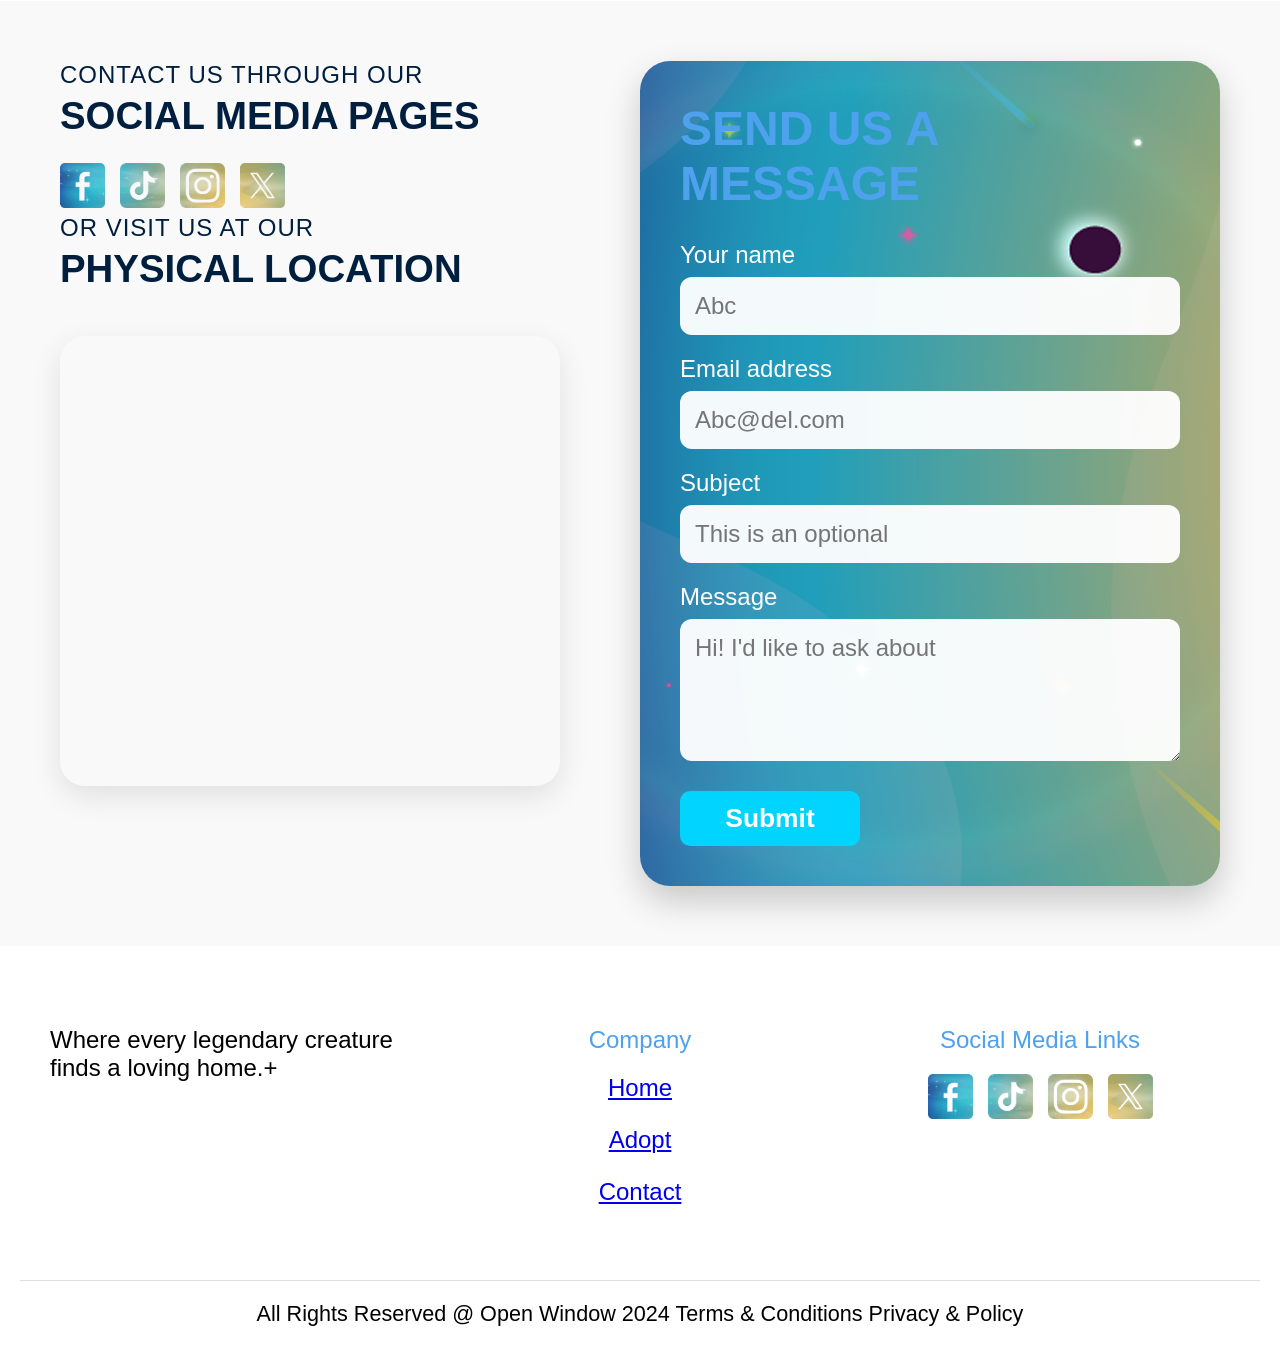
<file: pages/contact.html>
<!DOCTYPE html>
<html lang="en">
<head>
    <meta charset="UTF-8">
    <meta http-equiv="X-UA-Compatible" content="IE=edge">
    <meta name="viewport" content="width=device-width, initial-scale=1.0">
    <meta name="keywords" content="template initial setup,html, css, links, futureUse">
    <meta name="author" content=" Calvin Wiid 261004">
    <title>Contact Us - Mythos Cradle</title>
    <link rel="stylesheet" href="../css/main.css">
    <script src="../js/script.js" defer></script>
</head>
<nav class="navbar">
    <div class="logo">
        <img src="../assest/img/logo.png" alt="Mythos Cradle Logo">
    </div>

    <div class="navLinks">
        <a href="/index.html">Home</a> 
        <a href="/pages/adopt.html">Adopt</a> 
        <a href="#">Contact</a> 
    </div>

<div class="searchInput">
    <input placeholder="Search" type="search" class="input">
</div> 
</nav>

<body class="Contact">
    <section class="heroContact">
        <h1>CONTACT US</h1> 
    </section>

    <section class="introContact">
        <div class="content-wrapper">
            <div class="text-column">
                <h2>ABOUT</h2> 
                <h3>Mythos Cradle</h3> 
                <p class="ContactPar">
                    Welcome to The Mythos Cradle, where we are dedicated to nurturing
the next generation of legendary companions into loving homes. As a
sanctuary and adoption agency, we specialize in connecting families
with magical creatures, carefully matching each little legend to the
caretakers who will best support their growth and well-being. From
playful blue dragons to gentle forest spirits, every adoption is
designed to foster wonder, curiosity, and companionship. With a
commitment to ethical care, safety, and magical enrichment, we
strive to create joyful experiences for both creatures and their new
families. Join us as we celebrate the enchantment of mythology and
turn legendary beings into cherished members of your household.
                </p>
            </div>
            
            <div class="image-column">
                <img src="/assest/img/contactImage 1.png" alt="Baby Dragon"> 
            </div>
        </div>
    </section>

<section class="bottom-content-section">
    <div class="flex-wrapper">
        
        <div class="left-column">
            
            <div class="social-media-section">
                <h2>CONTACT US THROUGH OUR</h2>
                <h3>SOCIAL MEDIA PAGES</h3>
                <div class="social-icons">
                    <a href="#"><img src="../assest/img/sm1.png" alt="Facebook"></a>
                    <a href="#"><img src="../assest/img/sm2.png" alt="tiktok"></a>
 <a href="#"><img src="../assest/img/sm3.png" alt="instagram"></a>
                    <a href="#"><img src="../assest/img/sm4.png" alt="x"></a>
                </div>
                <div class="visit-us">
                    <h2>OR VISIT US AT OUR</h2>
                    <h3>PHYSICAL LOCATION</h3>
                </div>
            </div>

            <div class="googleMaps">
                <iframe src="https://www.google.com/maps/embed?pb=!1m18!1m12!1m3!1d3590.228182283906!2d28.211438315024!3d-25.861947983590453!2m3!1f0!2f0!3f0!3m2!1i1024!2i768!4f13.1!3m3!1m2!1s0x1e956407e3e9d8e3%3A0x6b8a8b8b8b8b8b8b!2sOpen%20Window%20Centurion!5e0!3m2!1sen!2sza!4v1620000000000!5m2!1sen!2sza" 
                    style="border:0;" allowfullscreen="" loading="lazy"></iframe> 
            </div>

        </div> <div class="contact-card">
            <h2>SEND US A MESSAGE</h2> 
            <form action="#">
                <div class="input-group">
                    <label for="name">Your name</label> 
                    <input type="text" id="name" placeholder="Abc"> 
                </div>
                <div class="input-group">
                    <label for="email">Email address</label> 
                    <input type="email" id="email" placeholder="Abc@del.com"> 
                </div>
                <div class="input-group">
                    <label for="subject">Subject</label> 
                    <input type="text" id="subject" placeholder="This is an optional"> 
                </div>
                <div class="input-group">
                    <label for="message">Message</label> 
                    <textarea id="message" rows="4" placeholder="Hi! I'd like to ask about"></textarea> 
                </div>
            <button type="button" id="submit" class="submit-btn">Submit</button>
            </form>
        </div>

    </div>
</section>
<!-- ////////////////////////// -->




<div id="petCartModal2" class="modal-backdrop2">
    <div class="modal-content2">
        <h2>Thank You!</h2>
        <p>Thank you, <span id="userNameSpan2" style="font-weight: bold;"></span>! Your feedback has been processed.</p>
        
        <div style="margin-top: 15px;">
            <button type="button" id="continueSearchingButton2" class="close-btn2">Continue Searching</button>
        </div>
    </div>
</div>


</body>
<footer class="footer">
    <div class="footer-container">
        <section class="footerC1">
            <p>Where every legendary creature finds a loving home.+</p>
        </section>

        <section class="footerC2">
            <h2>Company</h2>
                 <p>   <a href="/index.html">Home</a> </p>
        <p><a href="../pages/adopt.html">Adopt</a> </p>
       <p> <a href="#">Contact</a> </p>
        </section>

        <section class="footerC3">
            <h2>Social Media Links</h2>
            <div class="social-icons">
                <a href="https://www.google.com/url?sa=t&rct=j&q=&esrc=s&source=web&cd=&cad=rja&uact=8&ved=2ahUKEwj7zLjixsCTAxUtV0EAHUNqKuQQFnoECB8QAQ&url=https%3A%2F%2Fwww.facebook.com%2Ftheopenwindow%2F&usg=AOvVaw3ZHX65EgNZG8uGq1_rlSpH&opi=89978449"><img src="../assest/img/sm1.png" alt="Facebook"></a>
                <a href="https://www.google.com/url?sa=t&rct=j&q=&esrc=s&source=web&cd=&cad=rja&uact=8&ved=2ahUKEwjxtYHWxsCTAxW4Z0EAHVcXC6QQFnoECBsQAQ&url=https%3A%2F%2Fwww.tiktok.com%2F%40open_window_&usg=AOvVaw04WBbBKV92H73q1R-Ymcsw&opi=89978449"><img src="../assest/img/sm2.png" alt="tiktok"></a>
                <a href="https://www.google.com/url?sa=t&rct=j&q=&esrc=s&source=web&cd=&cad=rja&uact=8&ved=2ahUKEwiv_aTrxsCTAxUVd0EAHdnHGK4QFnoECBcQAQ&url=https%3A%2F%2Fwww.instagram.com%2Fopenwindowinstitute%2F&usg=AOvVaw0XGSce28WkagAluR6TRkfs&opi=89978449"><img src="../assest/img/sm3.png" alt="instagram"></a>
                <a href="https://www.google.com/url?sa=t&rct=j&q=&esrc=s&source=web&cd=&cad=rja&uact=8&ved=2ahUKEwiHj5PzxsCTAxUAWEEAHVlCDFMQFnoECBwQAQ&url=https%3A%2F%2Fx.com%2Fopen_window_&usg=AOvVaw194czKv9iVuaEPunbYTTrq&opi=89978449"><img src="../assest/img/sm4.png" alt="x"></a>
            </div>
        </section>
    </div>

    <div class="footer-bottom">
        <p>All Rights Reserved @ Open Window 2024
        Terms & Conditions
        Privacy & Policy</p>
    </div>
</footer>
</html>
</file>
<file: css/main.css>
html, body {
    background-color: white;
    margin: 0;
    font-family: 'Poppins', sans-serif;
    font-size: x-large;
}

@font-face {
    font-family: "titleFont";
    src: url("../assest/fonts/mythology_of_egypt/Mythology\ Of\ Egypt.ttf");
}

h1, h2, h3, h4, h5, h6, p {
    margin-top: 0;
}

h1 {
    font-family: 'titleFont', sans-serif;
    font-size: 100px;
}

h2 {
    font-family: 'Poppins', sans-serif;
    font-size: x-large;
    font-weight: 500;
    color: rgb(78, 161, 237); 
}

h3 {
    font-family: 'Poppins', sans-serif;
    font-size: xx-large;
}

h4 {
    font-family: 'Poppins', sans-serif;
    font-size: x-large;
}



  body.home{

     background-image: url("../assest/img/homeHeader.png");
    background-size: 1920px 1040px ;
    background-position: top;
    background-repeat: no-repeat;
  }
body.hero {
    display: flex;
    flex-direction: column;
    justify-content: flex-end; 
    height: 100vh;
    color: rgb(255, 220, 0);
    text-align: right; 
    padding: 0 100px 150px 100px;
    overflow: hidden;
}

.hero {
    display: flex;
    flex-direction: column;
    justify-content: flex-end; 
    height: 100vh;
    color: rgb(255, 220, 0);
    text-align: right; 
    padding: 30px 100px 150px 100px;
    background-size: cover;
    background-position: center;
    overflow: hidden;
}

.hero h1, 
.hero p, 
.hero-subtitle {
    width: 100%;
    margin: 0;
    display: flex;
    justify-content: flex-end;
    align-items: flex-end;
}

.hero-subtitle {
    font-size: 30px;
    font-family: 'Metamorphous', sans-serif;
    color: white;
}

.navbar {
    display: flex;
    justify-content: space-between;
    align-items: center;
    margin-top: 0;
    padding-top: 30px;
    margin-left: 100px;
    margin-right: 100px;
    padding-bottom: 10px;
    padding-left: 10px;
    padding-right: 10px;
    border-radius: 25px;
    background: rgba(255, 255, 255, 0.5);
}

.navLinks {
    display: flex;
    align-items: center;
    gap: 20px;
}

.navLinks a {
    color: black;
    font-weight: 500;
    font-family: 'Poppins', sans-serif;
}

.searchInput {
    display: flex;
    line-height: 28px;
    align-items: center;
    position: relative;
    max-width: 190px;
}

.input {
    width: 100%;
    height: 40px;
    line-height: 28px;
    padding: 0 1rem;
    padding-left: 2.5rem;
    border: 2px solid transparent;
    border-radius: 8px;
    outline: none;
    background-color: #f3f3f4;
    color: #0d0c22;
    transition: .3s ease;
    font-family: 'Poppins', sans-serif;
}

.input::placeholder {
    color: #9e9ea7;
}

.input:focus, input:hover {
    outline: none;
    border-color: rgba(234, 76, 137, 0.4);
    background-color: #fff;
    box-shadow: 0 0 0 4px rgb(234 76 137 / 10%);
}

.icon {
    position: absolute;
    left: 1rem;
    fill: #9e9ea7;
    width: 1rem;
    height: 1rem;
}

.logo {
    display: flex;
    height: 75px;
}

.intro-container {
    display: flex;
    flex-direction: row-reverse;
    align-items: center;
    justify-content: center;
    gap: 40px;
    padding: 50px;
    background-color: rgb(0, 0, 75);
    color: white;
}

.intro-text, .intro-image {
    flex: 1;
}

.intro-image img {
    max-width: 100%;
    height: auto;
    display: block;
}

.cta1 {
    display: flex;
    margin-top: 30px;
    padding: 12px 25px;
    margin-right: 500px;
    border-radius: 20px;
    background: rgb(78, 161, 237);
    color: white;
    align-items: flex-start;
    justify-content: flex-start;
    font-weight: 500;
    text-align: left;
    white-space: nowrap;
    font-family: 'Poppins', sans-serif;
}

.cta2 {
    display: flex;
    margin-top: 30px;
    padding: 12px 25px;
    border-radius: 20px;
    background: rgb(78, 161, 237);
    color: white;
    align-items: center;
    justify-content: center;
    font-weight: 500;
    text-align: center;
    margin-left: 550px;
    margin-right: 550px;
    font-family: 'Poppins', sans-serif;
}

.section3 {
    display: flex;          
    flex-direction: row-reverse;         
    align-items: flex-start;       
    justify-content: center;       
    gap: 40px;                  
    padding: 50px 100px;                                                                                                                                                 
    margin: 0 auto;                 
    color: rgb(0, 0, 0);                    
    background-color: rgb(255, 255, 255);
}

.section3-text, .section3-image {
    flex: 1;                      
}

.section3-image img {
    max-width: 100%;                
    height: auto;                    
    display: block;
    border-radius: 15px;             
    margin-bottom: 20px;
}

.section4 {
    display: flex;
    flex-direction: column;
    justify-content: flex-start;
    padding: 10px 100px;
    background-color: rgb(0, 0, 75);
    color: white;
    text-align: center;
}

.headings {
    margin-bottom: 50px;
}

.stories {
    display: flex;
    flex-wrap: wrap;
    gap: 30px;
    margin-top: 0px;
    justify-content: flex-start;
}

.story1, .story2, .story3, .story4 {
    flex: 1 1 250px;
    display: flex;
    flex-direction: column;
}

.story1::before, .story2::before, .story3::before, .story4::before {
    width: 100%;
    height: 150px;
    display: flex;
    align-items: center;
    justify-content: center;
    margin-bottom: 30px;
}

.story1::before { content: url("../assest/img/successImg1.png"); margin-top: 30px; }
.story2::before { content: url("../assest/img/successImg2.png"); }
.story3::before { content: url("../assest/img/successImg3.png"); }
.story4::before { content: url("../assest/img/successImg4.png"); }

.footer {
    background-color: rgb(255, 255, 255);
    color: rgb(0, 0, 0);
    padding: 40px 20px 20px 20px;
    margin-top: 30px;
}

.footer-container {
    display: flex;
    flex-direction: row;
    justify-content: space-between;
    align-items: flex-start;
    max-width: 1200px;
    margin: 0 auto;
}

.footerC1, .footerC2, .footerC3 {
    flex: 1;
    margin: 10px;
}

.footerC1 { text-align: left; }
.footerC2 { text-align: center; }
.footerC3 {
    text-align: right;
    display: flex;
    flex-direction: column;
    align-items: flex-end;
}

.social-icons {
    display: flex;
    gap: 15px;
}

.footer-bottom {
    display: flex;
    justify-content: center;
    align-items: center;
    gap: 20px;
    margin-top: 40px;
    padding-top: 20px;
    border-top: 1px solid #ddd;
    font-size: 0.9rem;
    width: 100%;
}

.footer-bottom p { margin: 0; }

body.adopt {
    background-image: url("../assest/img/adoptHeader.png");
    background-size: 100% 500px;
    background-position: top;
    background-repeat: no-repeat;
    overflow-y: auto;
}

.adoptHero {
    display: flex;
    flex-direction: column;
    align-items: center;
    justify-content: center;
    gap: 20px;
    padding: 50px 100px;
    color: rgb(0, 0, 0);
    text-align: center;
}

.filter-bar {
    background-color: rgb(215, 185, 47);
    display: flex;
    justify-content: space-between;
    align-items: center;
    padding: 20px 40px;
    font-family: 'Poppins', sans-serif;
    border-radius: 16px;
    box-shadow: 0 4px 20px rgba(0, 0, 0, 0.15);
    margin: 30px auto;
    max-width: 1200px;
    color: white;
}

.filter-left {
    display: flex;
    align-items: center;
    gap: 20px;
}

.filter-left p:first-child {
    font-weight: 600;
    font-size: 1.1rem;
    color: rgb(0, 0, 0);
    text-transform: uppercase;
    letter-spacing: 1px;
    margin: 0;
}


.filter-left p:last-child {
    font-size: 0.95rem;
    color: rgba(255, 255, 255, 0.7);
    margin: 0;
    border-left: 1px solid rgba(255, 255, 255, 0.2);
    padding-left: 20px;
}

.filter-left h1 {
    margin: 30px;
    font-size: 1.8rem;
    color: #333;
}

.filter-left p {
    margin: 5px 0 0 0;
    font-size: 0.9rem;
    color: #555;
}

.filter-right {
    display: flex;
    gap: 15px;
    align-items: center;


}

.sort-select {
    padding: 10px 20px;
    border: 1px solid rgba(255, 255, 255, 0.2);
    border-radius: 8px;
    background-color: rgba(255, 255, 255, 0.1);
    color: white;
    font-family: 'Poppins', sans-serif;
    font-size: 0.95rem;
    cursor: pointer;
    outline: none;
    transition: background-color 0.3s ease, border-color 0.3s ease;
}

.sort-select:hover {
    background-color: rgba(255, 255, 255, 0.15);
    border-color: rgb(78, 161, 237);
}

.sort-select option {
    background-color: rgb(0, 0, 75);
    color: white;
}

.rating-stars {
    display: block;
    margin-top: 5px;
    font-size: 1.4rem;
    color: #ffcc00;
    text-shadow: 0 1px 2px rgba(0, 0, 0, 0.2);
    text-align: left;
}
.adoptIntro { 
    display: flex;
    flex-direction: column;
    align-items: center;
    justify-content: center;
    gap: 20px;
    padding: 50px 100px;
    background-color: rgb(0, 0, 75);
    color: rgb(255, 255, 255);
    text-align: center;
}

.productCard1 {
    font-family: 'Poppins', sans-serif;
    border: 1px solid #ddd;
    border-radius: 12px;
    padding: 20px;
    background: #fff;
    box-shadow: 0 4px 15px rgba(0,0,0,0.1);
    padding-top: 100px;
    padding-right: 100px;
    margin-top: 0px;
}

.productCard2 {
    font-family: 'Poppins', sans-serif;
    border: 1px solid #ddd;
    border-radius: 12px;
    padding: 20px;
    background: rgb(0, 0, 75);
    box-shadow: 0 4px 15px rgba(0,0,0,0.1);
    padding-top: 100px;
    padding-right: 100px;
    margin-top: 0px;
    color: white;
}

.card-body {
    display: flex;
    gap: 20px;
    align-items: flex-start;
}

.card-header h2 {
    margin: 0;
    color: #2c3e50;
}

.price-container { margin: 10px 0; }
.currentPrice1 { font-size: 1.5rem; font-weight: bold; color: #000000; }
.currentPrice2 { font-size: 1.5rem; font-weight: bold; color: #7ad5ff; }

.old-price {
    text-decoration: line-through;
    color: #95a5a6;
    margin-left: 10px;
}

.image-section img {
    width: 600px;
    height: auto;
    border-radius: 8px;
    display: block;
    padding-left: 100px;
    padding-right: 100px;
}

.description {
    line-height: 1.6;
    text-align: left;
}

.purchase-actions {
    display: flex;
    gap: 15px;
    margin-top: 15px;
    align-items: stretch;
}

.quantitySelector1, .quantitySelector2 {
    display: flex;
    justify-content: center;
    align-items: center;
    gap: 15px;
    border: 1px solid #ccc;
    border-radius: 5px;
    padding: 15px 30px;
    color: white;
}

.quantitySelector1 { background-color: rgb(0, 0, 75); }
.quantitySelector2 { background-color: rgb(255, 200, 0); }

.quantitySelector1 button, .quantitySelector2 button {
    color: white;              
    border: none;
    border-radius: 4px;
    width: 30px;   
    height: 30px;
    cursor: pointer;
    transition: background-color 0.3s ease;
}

.quantitySelector1 button { background-color: rgb(0, 0, 75); }
.quantitySelector1 button:hover { background-color: #2980b9; }
.quantitySelector2 button { background-color: rgb(255, 200, 0); }
.quantitySelector2 button:hover { background-color: #ffee6e; }

.add-to-cradle {
    flex: 1; 
    padding: 10px;
    background: #3498db;
    color: rgb(255, 255, 255);
    border: none;
    border-radius: 5px;
    cursor: pointer;
    margin-right: 200px;
    font-size: x-large;
    font-family: 'Poppins', sans-serif;
}

.specTable1, .specTable2 {
    width: 500px; 
    margin-top: 15px;
    padding: 30px;
    border-radius: 5px;
    font-size: large;
    line-height: 2;
    border-collapse: collapse;
}

.specTable1 { background: #ffffff; }
.specTable2 { background: rgb(0,0,75); }

.spec-row {
    display: flex;
    justify-content: space-between;
    margin-bottom: 5px;
    border-bottom: 1px solid #f0f0f0; 
}

.spec-label { font-weight: bold; text-align: left; }
.spec-value { text-align: left; color: #555; }

.Contact {
    background-image: url(../assest/img/contactHeader.png);
    width: 100%;
    margin: 0 auto;
    background-position: top;
    background-repeat: no-repeat;
    background-size: contain;
    overflow-x: hidden; 
    max-width: 100%;
}

.heroContact {
    text-align: center;
    padding: 35px;
    padding-right: 100px;
}

.heroContact h1 {
    font-size: 100px; 
    letter-spacing: 4px;
    text-transform: uppercase; 
    color: #ffffff; 
}

.introContact {
    width: 100%;
    padding: 20px;
    background-color: white;
}

.content-wrapper {
    display: flex;
    align-items: center;
    gap: 60px;
    max-width: 1200px;
    margin: 0 auto;
}

.text-column {
    flex: 1.5;
    padding-left: 30px;
    padding-right: 100px;
    font-size: large;
}

.text-column h2 {
    font-size: large;
    color: #001f3f;
    margin-bottom: 5px;
    text-transform: uppercase;
}

.text-column h3 {
    font-size: x-large;
    color: rgb(0, 0, 75);
    margin-top: 0;
    margin-bottom: 20px;
}

.ContactPar {
    line-height: 1.8;
    font-size: x-large;
    color: #333;
    text-align: left;
}

.image-column {
    flex: 1;
    display: flex;
    justify-content: center;
}

.image-column img {
    width: 650px;
    height: auto;
    border-radius: 20px;
}

.bottom-content-section {
    width: 100%;
    margin: 0 auto;
    padding: 60px 0;
    background-color: #f9f9f9;
    display: flex;
    justify-content: center; 
}

.flex-wrapper {
    display: flex;
    flex-direction: row; 
    align-items: flex-start;
    gap: 80px; 
    max-width: 1200px;
    width: 100%;
    padding: 0 20px;
    box-sizing: border-box;
}

.left-column {
    display: flex;
    flex-direction: column; 
    flex: 0 0 500px;
    gap: 20px;
}

.social-media-section h2 {
    font-size: 1rem;
    color: #001f3f; 
    margin-bottom: 5px;
    text-transform: uppercase;
    letter-spacing: 1px;
}

.social-media-section h3 {
    font-size: 1.6rem;
    color: #001f3f; 
    margin-top: 0;
    margin-bottom: 25px;
    font-weight: bold;
}

.social-icons a img {
    width: 45px; 
    height: 45px;
}

.googleMaps { width: 100%; }
.googleMaps iframe {
    width: 100%;
    height: 450px; 
    border-radius: 25px; 
    box-shadow: 0 10px 30px rgba(0, 0, 0, 0.1);
}

.contact-card {
    flex: 1 1 0; 
    background-image: url(../assest/img/formBackground.png); 
    padding: 40px;
    border-radius: 30px;
    color: white;
    box-shadow: 0 15px 35px rgba(0, 0, 0, 0.2);
}

.contact-card h2 {
    font-size: 2rem;
    margin-bottom: 30px;
    font-weight: bold;
    text-transform: uppercase; 
}

.input-group {
    margin-bottom: 20px;
    display: flex;
    flex-direction: column;
}

.input-group label {
    margin-bottom: 8px;
    font-size: 1rem;
    font-weight: 500;
}

.input-group input, 
.input-group textarea {
    padding: 15px;
    border: none;
    border-radius: 12px;
    font-size: 1rem;
    background-color: rgba(255, 255, 255, 0.95); 
    color: #333;
    font-family: 'Poppins', sans-serif;
}

.submit-btn {
    width: 180px;
    padding: 12px;
    margin-top: 10px;
    border: none;
    border-radius: 10px;
    background-color: #00d4ff; 
    color: white;
    font-size: 1.1rem;
    font-weight: bold;
    cursor: pointer;
    transition: transform 0.2s ease, background 0.3s ease;
    font-family: 'Poppins', sans-serif;
}

.submit-btn:hover {
    background-color: #0096c7;
    transform: translateY(-2px);
}

#petModal, #petCartModal2 {
    display: none;
    position: fixed;   
    top: 0;
    left: 0;
    width: 100vw;
    height: 100vh;
    background-color: rgba(0, 0, 0, 0.6); 
    z-index: 9999;      
    justify-content: center; 
    align-items: center;    
    box-sizing: border-box;
}

.modal-content2 {
    background-color: #ffffff;
    width: 90%;
    max-width: 400px;
    padding: 30px;
    border-radius: 12px;
    box-shadow: 0 8px 30px rgba(0, 0, 0, 0.3);
    text-align: center;
    font-family: 'Poppins', sans-serif;
}

.close-btn2 {
    background-color: #3498db;
    color: white;
    border: none;
    padding: 12px 24px;
    border-radius: 6px;
    cursor: pointer;
    font-weight: bold;
    font-size: 14px;
    font-family: 'Poppins', sans-serif;
}

.close-btn2:hover { background-color: #2980b9; }

.slider-container {
    position: relative;
    width: 100%; 
    max-width: 600px;
    margin: 0 auto;
    overflow: hidden; 
    border-radius: 8px;
}

#sliderTrack2 {
    display: flex;      
    width: 100%;
    transition: transform 0.4s ease-in-out;
}

#sliderTrack2 img {
    width: 100%;
    flex-shrink: 0;
    display: block;
}

.slider-btn {
    position: absolute;
    top: 50%;
    transform: translateY(-50%);
    background-color: rgba(0, 0, 0, 0.5);
    color: white;
    border: none;
    padding: 12px 16px;
    cursor: pointer;
    font-size: 18px;
    border-radius: 4px;
    z-index: 10;
    font-family: 'Poppins', sans-serif;
}

.slider-btn:hover { background-color: rgba(0, 0, 0, 0.8); }
#prevSlideBtn2 { left: 10px; }
#nextSlideBtn2 { right: 10px; }

.hero {
    padding-left: 20px;
    padding-right: 20px;
    align-items: center;
    text-align: center;
}

h1 { font-size: 50px; }

.intro-container,
.section3,
.section4 {
    padding: 40px 20px;
}

.footerC3 { align-items: center; }
.footer-bottom { flex-direction: column; gap: 5px; }
</file>
